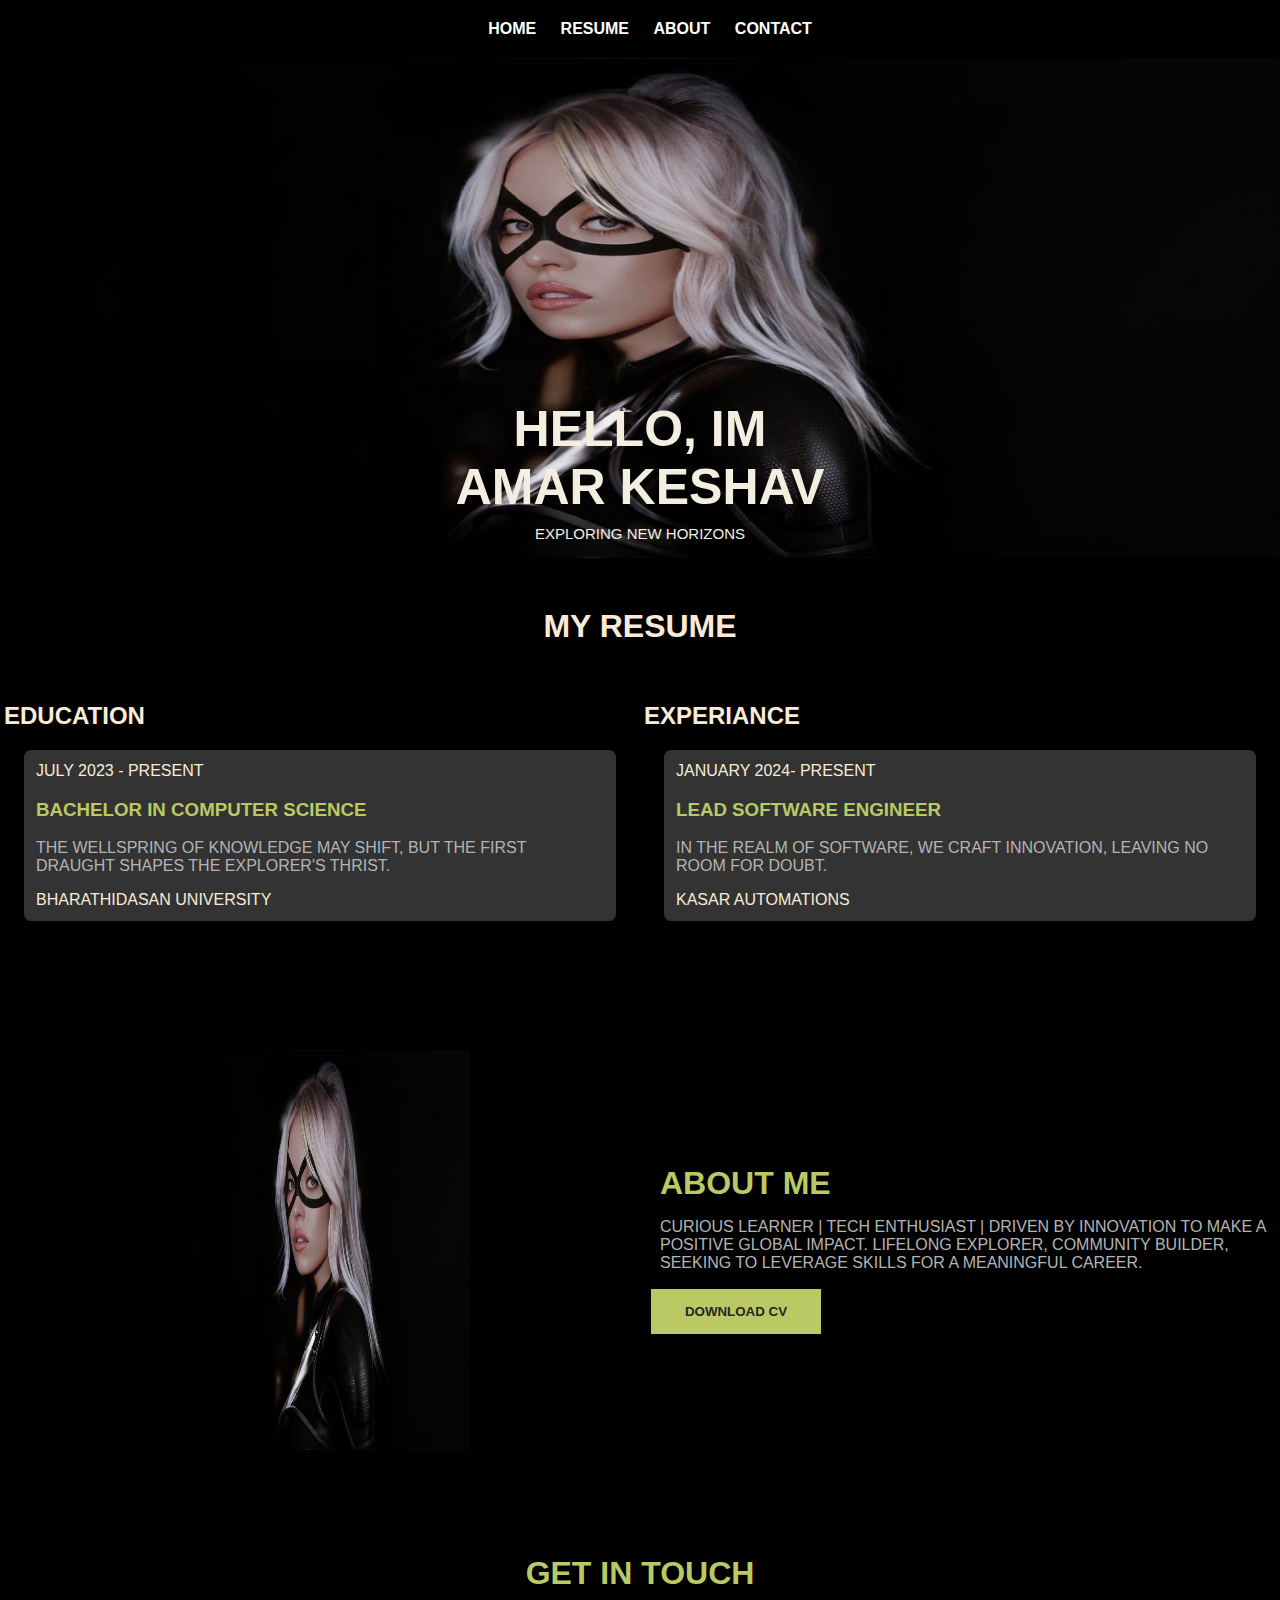
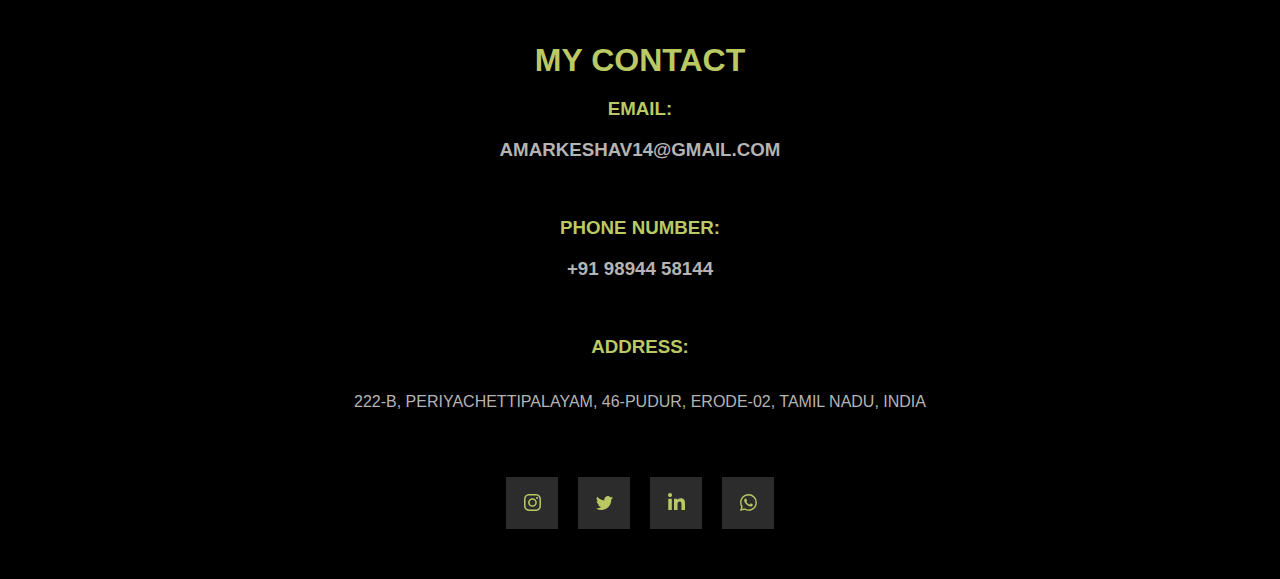
<file: index.html>
<!DOCTYPE html>
<html lang="en">
<head>
  <meta charset="UTF-8">
  <meta name="viewport" content="width=device-width, initial-scale=1.0">
  <title>AMAR KESHAV | Portfolio</title>
  <link rel="stylesheet" href="style.css">
</head>
<body>
  <script src="script.js"></script>
  <header>
    <nav>
      <ul>
        <li><a href="#home">Home</a></li>
        <li><a href="#resume">resume</a></li>
        <li><a href="#about">about</a></li>
        <li><a href="#contact">Contact</a></li>
      </ul>
    </nav>
  </header>
<div id="home">
  <img src="img/sydney.jpg">
    <h1>Hello, Im  <br>amar keshav</h1>
    <p>exploring new horizons</p>
</div>
<div id=resume>
  <h1 class="resu">MY <strong>resume</strong></h1>
  <div class="split">
    <div class="edu"><h2>education</h2>
      <div class="resume-ug">
          <span class="date"><span class="icon-calendar"></span> July 2023 - Present</span>
          <h3>bachelor in computer science</h3>
          <p>The wellspring of knowledge may shift, but the first draught shapes the explorer's thrist.</p>
          <span class="school">Bharathidasan university</span>
        </div>
        
        
      </div>
    <div class="exp"><h2>experiance</h2>
      <div class="resume-ug">
          <span class="date"><span class="icon-calendar"></span> january 2024- Present</span>
          <h3>Lead Software Engineer</h3>
          <p>In the realm of software, we craft innovation, leaving no room for doubt.</p>
          <span class="school">kasar automations</span>
        </div></div>
  </div>
    </div>
<div id="about">
  <div class="abt-img"><img src="img/sydney.jpg" alt="pfp"></div> 
  <div class="abt-bio">
    <h1>about me</h1>
    <p>Curious learner | Tech enthusiast | Driven by innovation to make a positive global impact. Lifelong explorer, community builder, seeking to leverage skills for a meaningful career.</p>
    <button id="abt-but" onclick="func()"  href="#home">
      <span class="box">
          Download CV
      </span>
  </button>
  </div>
  
</div>
<div id="contact">
  <div class="con-title">
  <h1>Get in Touch</h1>
  </div>
  <div class="con-mycon"><h1>MY contact</h1>
  <h3>Email:   <p>amarkeshav14@gmail.com</p></h3>

  <h3>Phone Number: <p>+91 98944 58144</p></h3>
  <h3>Address:</h3>
  <p class="con-add">222-B, Periyachettipalayam, 46-pudur, Erode-02, Tamil Nadu, India</p>
  <div class="card">
      <a  class="socialContainer containerOne" onclick=insta()>
        <svg class="socialSvg instagramSvg" viewBox="0 0 16 16"> <path d="M8 0C5.829 0 5.556.01 4.703.048 3.85.088 3.269.222 2.76.42a3.917 3.917 0 0 0-1.417.923A3.927 3.927 0 0 0 .42 2.76C.222 3.268.087 3.85.048 4.7.01 5.555 0 5.827 0 8.001c0 2.172.01 2.444.048 3.297.04.852.174 1.433.372 1.942.205.526.478.972.923 1.417.444.445.89.719 1.416.923.51.198 1.09.333 1.942.372C5.555 15.99 5.827 16 8 16s2.444-.01 3.298-.048c.851-.04 1.434-.174 1.943-.372a3.916 3.916 0 0 0 1.416-.923c.445-.445.718-.891.923-1.417.197-.509.332-1.09.372-1.942C15.99 10.445 16 10.173 16 8s-.01-2.445-.048-3.299c-.04-.851-.175-1.433-.372-1.941a3.926 3.926 0 0 0-.923-1.417A3.911 3.911 0 0 0 13.24.42c-.51-.198-1.092-.333-1.943-.372C10.443.01 10.172 0 7.998 0h.003zm-.717 1.442h.718c2.136 0 2.389.007 3.232.046.78.035 1.204.166 1.486.275.373.145.64.319.92.599.28.28.453.546.598.92.11.281.24.705.275 1.485.039.843.047 1.096.047 3.231s-.008 2.389-.047 3.232c-.035.78-.166 1.203-.275 1.485a2.47 2.47 0 0 1-.599.919c-.28.28-.546.453-.92.598-.28.11-.704.24-1.485.276-.843.038-1.096.047-3.232.047s-2.39-.009-3.233-.047c-.78-.036-1.203-.166-1.485-.276a2.478 2.478 0 0 1-.92-.598 2.48 2.48 0 0 1-.6-.92c-.109-.281-.24-.705-.275-1.485-.038-.843-.046-1.096-.046-3.233 0-2.136.008-2.388.046-3.231.036-.78.166-1.204.276-1.486.145-.373.319-.64.599-.92.28-.28.546-.453.92-.598.282-.11.705-.24 1.485-.276.738-.034 1.024-.044 2.515-.045v.002zm4.988 1.328a.96.96 0 1 0 0 1.92.96.96 0 0 0 0-1.92zm-4.27 1.122a4.109 4.109 0 1 0 0 8.217 4.109 4.109 0 0 0 0-8.217zm0 1.441a2.667 2.667 0 1 1 0 5.334 2.667 2.667 0 0 1 0-5.334z"></path> </svg>
      </a>
      
      <a class="socialContainer containerTwo" onclick=x()>
        <svg class="socialSvg twitterSvg" viewBox="0 0 16 16"> <path d="M5.026 15c6.038 0 9.341-5.003 9.341-9.334 0-.14 0-.282-.006-.422A6.685 6.685 0 0 0 16 3.542a6.658 6.658 0 0 1-1.889.518 3.301 3.301 0 0 0 1.447-1.817 6.533 6.533 0 0 1-2.087.793A3.286 3.286 0 0 0 7.875 6.03a9.325 9.325 0 0 1-6.767-3.429 3.289 3.289 0 0 0 1.018 4.382A3.323 3.323 0 0 1 .64 6.575v.045a3.288 3.288 0 0 0 2.632 3.218 3.203 3.203 0 0 1-.865.115 3.23 3.23 0 0 1-.614-.057 3.283 3.283 0 0 0 3.067 2.277A6.588 6.588 0 0 1 .78 13.58a6.32 6.32 0 0 1-.78-.045A9.344 9.344 0 0 0 5.026 15z"></path> </svg>              </a>
        
      <a  class="socialContainer containerThree" onclick=link()>
        <svg class="socialSvg linkdinSvg" viewBox="0 0 448 512"><path d="M100.28 448H7.4V148.9h92.88zM53.79 108.1C24.09 108.1 0 83.5 0 53.8a53.79 53.79 0 0 1 107.58 0c0 29.7-24.1 54.3-53.79 54.3zM447.9 448h-92.68V302.4c0-34.7-.7-79.2-48.29-79.2-48.29 0-55.69 37.7-55.69 76.7V448h-92.78V148.9h89.08v40.8h1.3c12.4-23.5 42.69-48.3 87.88-48.3 94 0 111.28 61.9 111.28 142.3V448z"></path></svg>
      </a>
      
      <a class="socialContainer containerFour" onclick=whatsapp()>
        <svg class="socialSvg whatsappSvg" viewBox="0 0 16 16"> <path d="M13.601 2.326A7.854 7.854 0 0 0 7.994 0C3.627 0 .068 3.558.064 7.926c0 1.399.366 2.76 1.057 3.965L0 16l4.204-1.102a7.933 7.933 0 0 0 3.79.965h.004c4.368 0 7.926-3.558 7.93-7.93A7.898 7.898 0 0 0 13.6 2.326zM7.994 14.521a6.573 6.573 0 0 1-3.356-.92l-.24-.144-2.494.654.666-2.433-.156-.251a6.56 6.56 0 0 1-1.007-3.505c0-3.626 2.957-6.584 6.591-6.584a6.56 6.56 0 0 1 4.66 1.931 6.557 6.557 0 0 1 1.928 4.66c-.004 3.639-2.961 6.592-6.592 6.592zm3.615-4.934c-.197-.099-1.17-.578-1.353-.646-.182-.065-.315-.099-.445.099-.133.197-.513.646-.627.775-.114.133-.232.148-.43.05-.197-.1-.836-.308-1.592-.985-.59-.525-.985-1.175-1.103-1.372-.114-.198-.011-.304.088-.403.087-.088.197-.232.296-.346.1-.114.133-.198.198-.33.065-.134.034-.248-.015-.347-.05-.099-.445-1.076-.612-1.47-.16-.389-.323-.335-.445-.34-.114-.007-.247-.007-.38-.007a.729.729 0 0 0-.529.247c-.182.198-.691.677-.691 1.654 0 .977.71 1.916.81 2.049.098.133 1.394 2.132 3.383 2.992.47.205.84.326 1.129.418.475.152.904.129 1.246.08.38-.058 1.171-.48 1.338-.943.164-.464.164-.86.114-.943-.049-.084-.182-.133-.38-.232z"></path> </svg>
      </a>
    </div>             
    
    
  
</div>

</div>

</body>
</html>
</file>
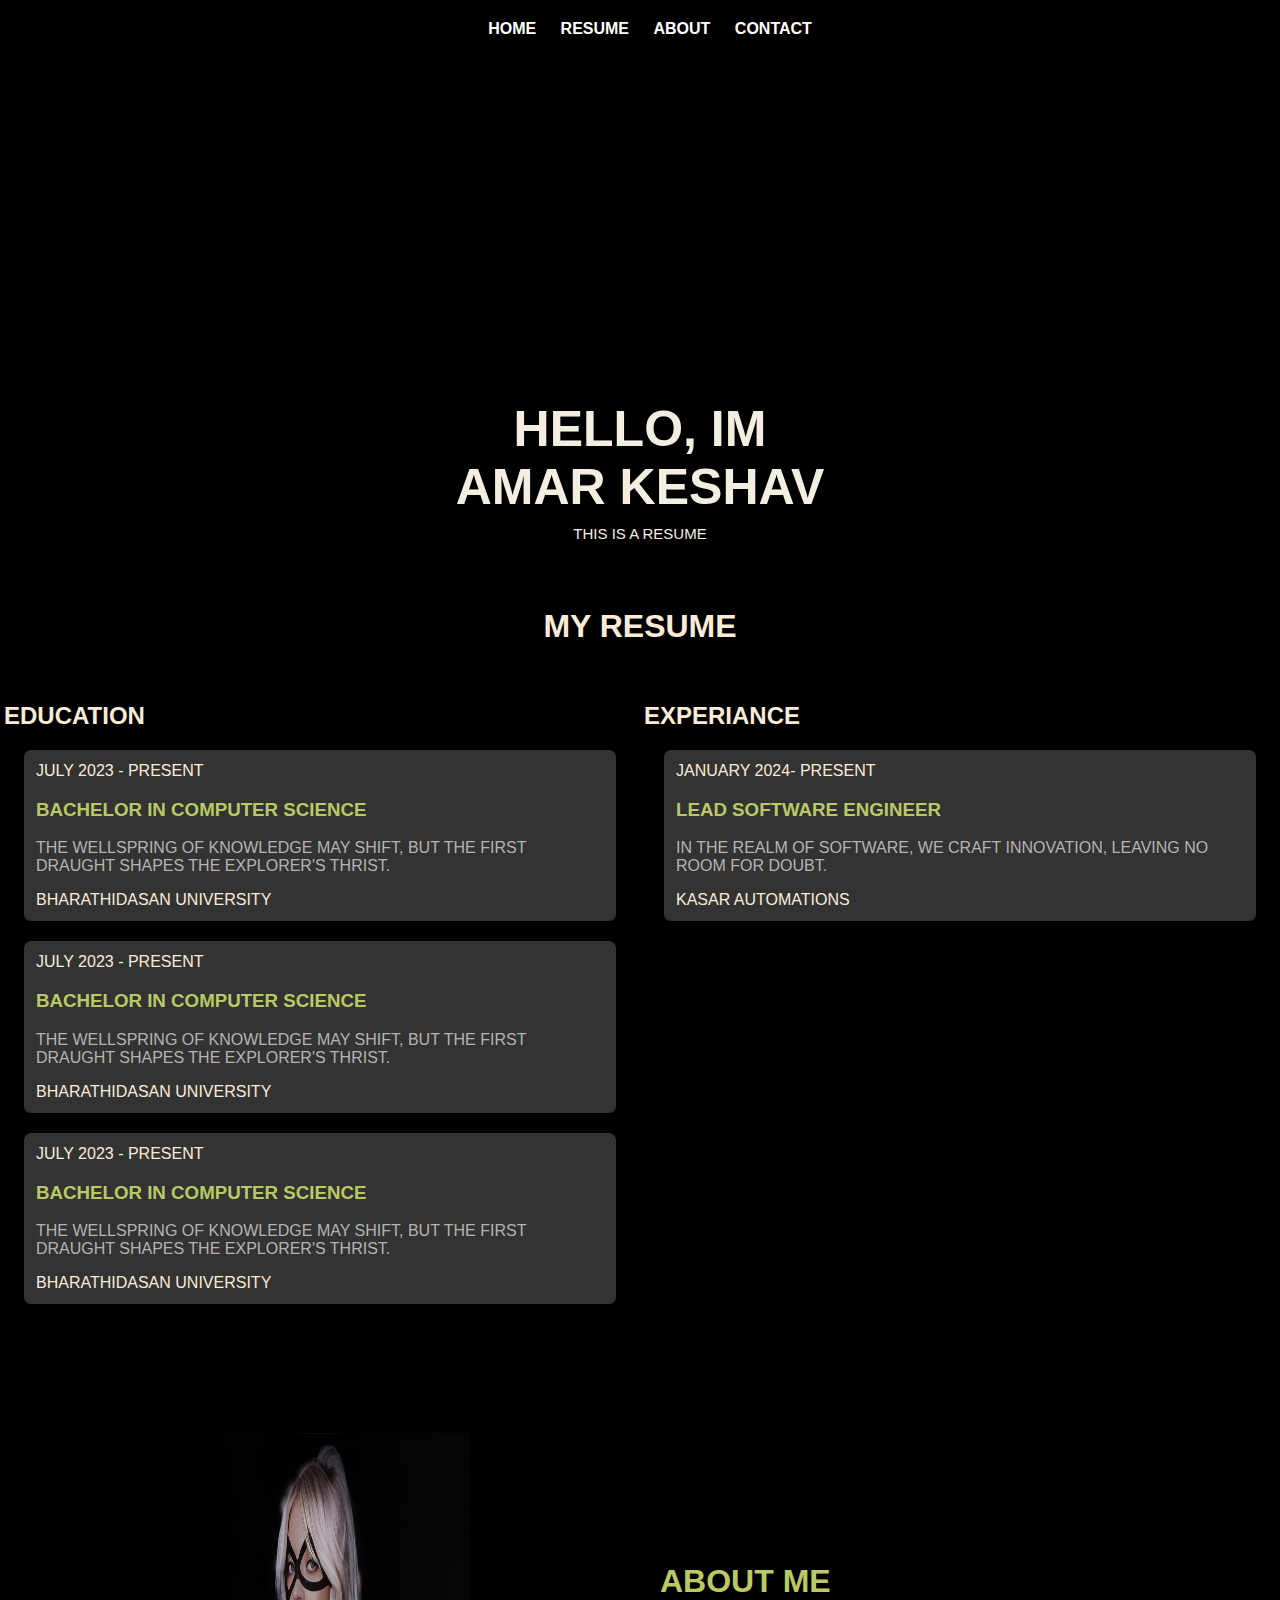
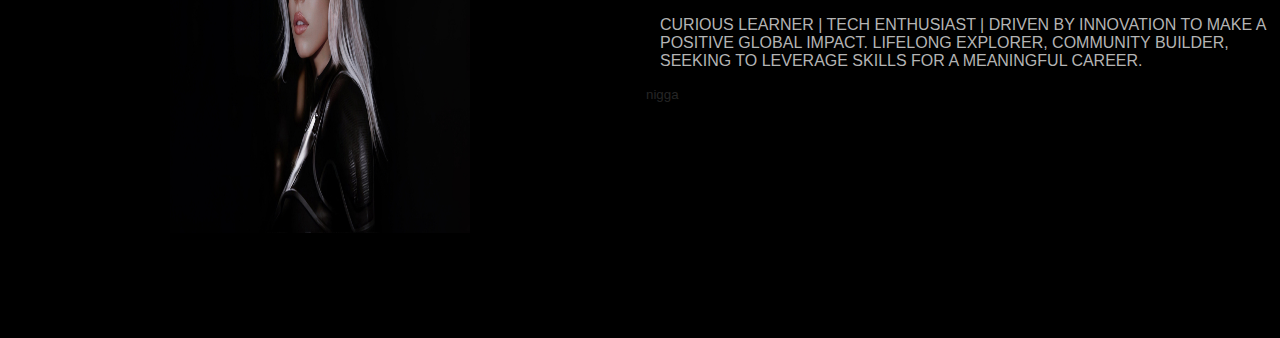
<file: home.html>
<!DOCTYPE html>
<html lang="en">
<head>
  <meta charset="UTF-8">
  <meta name="viewport" content="width=device-width, initial-scale=1.0">
  <title>Your Name | Portfolio</title>
  <link rel="stylesheet" href="style.css">
</head>
<body>
  <header>
    <nav>
      <ul>
        <li><a href="#home">Home</a></li>
        <li><a href="#resume">resume</a></li>
        <li><a href="#about">about</a></li>
        <li><a href="#contact">Contact</a></li>
      </ul>
    </nav>
  </header>
<div id="home">
    <h1>Hello, Im  <br>amar keshav</h1>
    <p>this is a resume</p>
</div>
<div id=resume>
  <h1 class="resu">MY <strong>resume</strong></h1>
  <div class="split">
    <div class="edu"><h2>education</h2>
      <div class="resume-ug">
          <span class="date"><span class="icon-calendar"></span> July 2023 - Present</span>
          <h3>bachelor in computer science</h3>
          <p>The wellspring of knowledge may shift, but the first draught shapes the explorer's thrist.</p>
          <span class="school">Bharathidasan university</span>
        </div>
        <div class="resume-ug">
          <span class="date"><span class="icon-calendar"></span> July 2023 - Present</span>
          <h3>bachelor in computer science</h3>
          <p>The wellspring of knowledge may shift, but the first draught shapes the explorer's thrist.</p>
          <span class="school">Bharathidasan university</span>
        </div>
        <div class="resume-ug">
          <span class="date"><span class="icon-calendar"></span> July 2023 - Present</span>
          <h3>bachelor in computer science</h3>
          <p>The wellspring of knowledge may shift, but the first draught shapes the explorer's thrist.</p>
          <span class="school">Bharathidasan university</span>
        </div>
      </div>
    <div class="exp"><h2>experiance</h2>
      <div class="resume-ug">
          <span class="date"><span class="icon-calendar"></span> january 2024- Present</span>
          <h3>Lead Software Engineer</h3>
          <p>In the realm of software, we craft innovation, leaving no room for doubt.</p>
          <span class="school">kasar automations</span>
        </div></div>
  </div>
    </div>
<div id="about">
  <div class="abt-img"><img src="img/sydney.jpg" alt="pfp"></div>
  <div class="abt-bio">
    <h1>about me</h1>
    <p>Curious learner | Tech enthusiast | Driven by innovation to make a positive global impact. Lifelong explorer, community builder, seeking to leverage skills for a meaningful career.</p>
    <button>nigga</button>
  </div>
</div>

</body>
</html>
</file>
<file: style.css>
body {
    font-family: -apple-system, BlinkMacSystemFont, 'Segoe UI', Roboto, Oxygen, Ubuntu, Cantarell, 'Open Sans', 'Helvetica Neue', sans-serif;
    margin: 0;
    padding: 0;
    background-color: black; /* Cream background */
    text-transform: uppercase;
  }
  
  header {
    color: #150050; /* White text */
    position: sticky;
    padding: 20px;
    display: flex;
    width: 100%;
    justify-content: center;
    align-items: center;
    z-index: 100;
    
    
    
  }
  
  h1 {
    font-size: 2em;
    margin: 0;
    color: #bac964
  }
  p{
  color: rgb(180, 180, 180)

  }
  
  nav ul {
    list-style: none;
    margin: 0;
    padding: 0;
  }
  
  nav li {
    display: inline-block;
    margin-right: 20px;
  }
  
  nav a {
    color: #fff;
    text-decoration: none;
    font-weight: bold;
    text-transform: uppercase
  }
  
  nav a:hover {
    color: #d35400; /* Magenta hover color */
  }
  
  main {
    padding: 50px;
  }
  
#home{
    
    width: 100%;
    height: 500px;
    font-size: 25px;
    display: flex;
    position: relative;
    justify-content: center;
    align-items: center
}
#home img{
  width: 100%;
  height:100%;
}
  
  #home h1{
      
      color: #F4EEE0;
      position: absolute;
      z-index: 1;
      text-align: center;
      padding-top: 300px;

}
#home p{
    font-size: 15px;
    font-stretch: ultra-expanded;
    color: #F4EEE0;
    position: absolute;
    z-index: 1;
    padding-top: 450px;
  
}
#resume{
    text-align: center;
    width: 100%;
    height: fit-content;
    margin: 0 auto;
    display: flex;
    padding-top: 50px;
    color: antiquewhite;
    text-align: center;
    flex-direction: column;


}



.resu{

  height: 70px;
  width: 100%;
  text-align: center;
  color: antiquewhite;

}

.split{
  display: flex;
  width: 100%;
  height: fit-content;
}
.edu{

  flex:1;
  text-align: start;
  border: 4px solid transparent;
  
 
}
.exp{
  flex:1;
  text-align: left;
  border: 4px solid transparent
  
}
.resume-ug{
  background: #333;
  border: 12px solid transparent;
  border-radius: 7px;
  margin: 20px 20px 20px 20px;
}
.resume-ug h3{
  color: #bac964
}
.resume-ug p{
  color: rgb(180, 180, 180)
}

#about{
 padding-top: 50px;
 display: flex;
 justify-content: center;
 align-items: center;
 width: auto;
 padding-bottom: 50px;
}
.abt-img{
  
  display: flex;
  justify-content: center;
  align-items: center;
  width: auto;
  height: auto;
  flex:1;
 

}
.abt-img img{
  width: 300px;
  height:400px;
  border: 5px solid transparent;
  margin: 50px 60px;
}
@media (max-width:720px){
  .abt-img img{
    width:100%;
    height: 200px;
    margin:0;
  }
}
.abt-bio{
  display: flex;
    justify-content: center;
    align-items: flex-start;
    width: 100%;
    flex-direction: column;
    flex:1
}
.abt-bio button{
  display: flex;
    width: auto;
    justify-content: center;
    align-items: center;
    align-content: center;

}
.abt-bio h1{
  display:flex;
  width: auto;
  justify-content: center;
  align-items: center;
  margin-left: 20px
  
}
.abt-bio p{
  display:flex;
  width: auto;
  justify-content: center;
  align-items: center;
  margin-left: 20px;
}
.box {
  width: 140px;
  height: auto;
  float: left;
  transition: .5s linear;
  position: relative;
  display: block;
  overflow: hidden;
  padding: 15px;
  text-align: center;
  margin: 0 5px;
  background: #bac964;
  text-transform: uppercase;
  font-weight: 900;
}

.box:before {
  position: absolute;
  content: '';
  left: 0;
  bottom: 0;
  height: 4px;
  width: 100%;
  border-bottom: 4px solid transparent;
  border-left: 4px solid transparent;
  box-sizing: border-box;
  transform: translateX(100%);
}

.box:after {
  position: absolute;
  content: '';
  top: 0;
  left: 0;
  width: 100%;
  height: 4px;
  border-top: 4px solid transparent;
  border-right: 4px solid transparent;
  box-sizing: border-box;
  transform: translateX(-100%);

}

.box:hover {
  
  background:transparent;
}

.box:hover:before {
  border-color: #262626;
  height: 100%;
  transform: translateX(0);
  transition: .3s transform linear, .3s height linear .3s;
  
}

.box:hover:after {
  border-color: #262626;
  height: 100%;
  transform: translateX(0);
  transition: .3s transform linear, .3s height linear .5s;
  
}

button {
  color:#262626;
  text-decoration: none;
  cursor: pointer;
  outline: none;
  border: none;
  background: transparent;
}
button:hover{
  color:#bac964;
  text-shadow: 0 0 10px rgba(186, 201, 100, 1);
  
}
.con-title{
  display: flex;
  justify-content: center;
  align-items: center;
  width: 100%;
}

.con-title h1{
 text-align: center;

}
.con-mycon{
  margin-top: 50px;
  text-align: center;
  display: flex;
  justify-content: center;
  align-items: center;
  width: 100%;
  height:auto;
  flex-direction: column;
}
.con-mycon h3{
  color: #bac964;

}
.card {
  display: flex;
  width:fit-content;
  height: auto;
  background: transparent;

  align-items: center;
  justify-content: center;
  /*right:20%;
  left:40%; */
  gap: 20px;
  box-shadow: 0px 0px 20px rgba(0, 0, 0, 0.055);
  margin: 50px;
 
}

/* for all social containers*/
.socialContainer {
  width: 52px;
  height: 52px;
  background-color: rgb(44, 44, 44);
  display: flex;
  align-items: center;
  justify-content: center;
  overflow: hidden;
  transition-duration: .3s;
}
/* instagram*/
.containerOne:hover {
  background-color: #d62976;
  transition-duration: .3s;
}
/* twitter*/
.containerTwo:hover {
  background-color: #00acee;
  transition-duration: .3s;
}
/* linkdin*/
.containerThree:hover {
  background-color: #0072b1;
  transition-duration: .3s;
}
/* Whatsapp*/
.containerFour:hover {
  background-color: #128C7E;
  transition-duration: .3s;
}

.socialContainer:active {
  transform: scale(0.9);
  transition-duration: .3s;
}

.socialSvg {
  width: 17px;
}

.socialSvg path {
  fill: #bac964;
}

.socialContainer:hover .socialSvg {
  animation: slide-in-top 0.3s both;
}

@keyframes slide-in-top {
  0% {
    transform: translateY(-50px);
    opacity: 0;
  }

  100% {
    transform: translateY(0);
    opacity: 1;
  }
}
</file>
